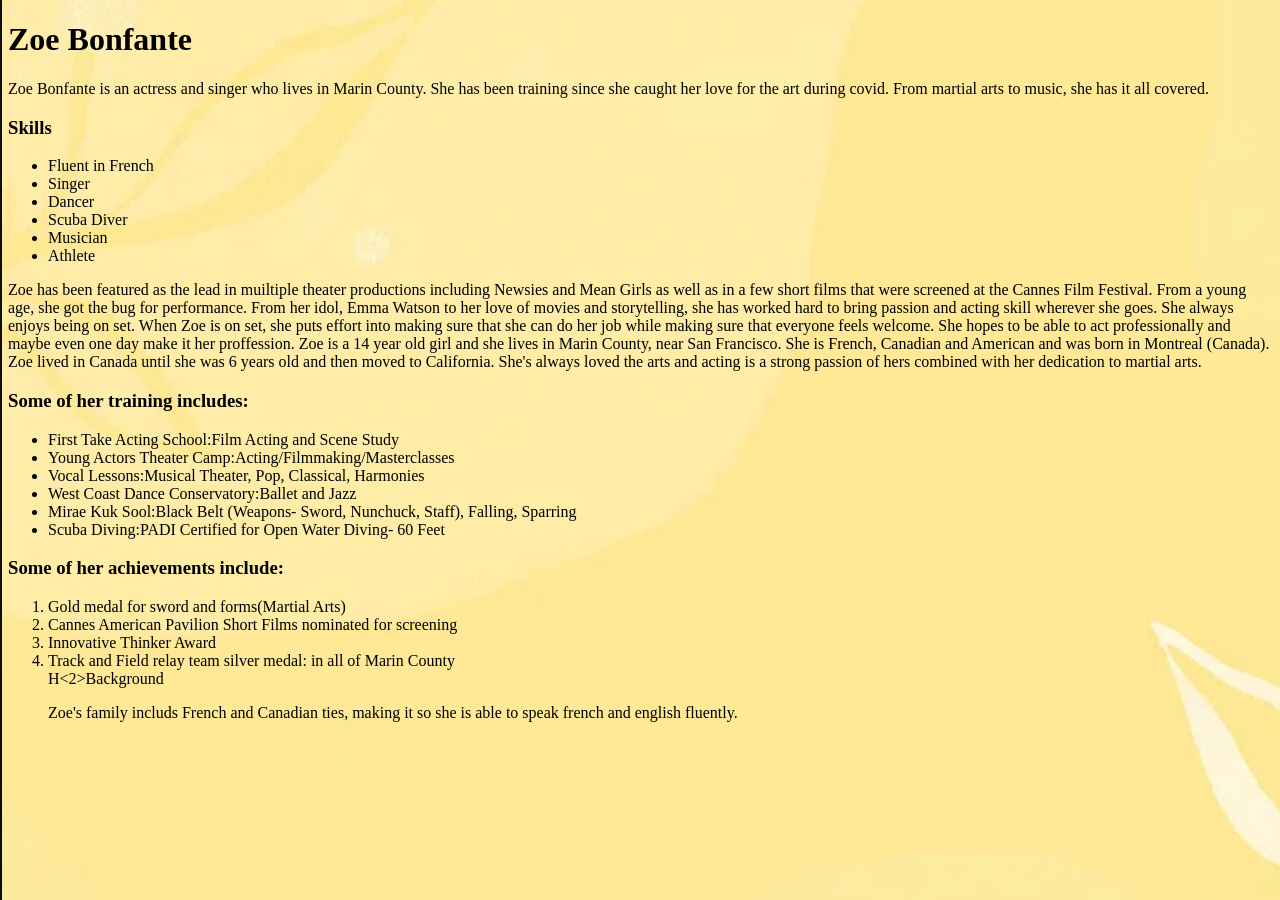
<file: index.html>
<!DOCTYPE html>
<html lang="en">
<head>
    <meta charset="UTF-8">
    <meta name="viewport" content="width=device-width, initial-scale=1.0">
    <title>Document</title>
    <h1>Zoe Bonfante</h3>
    <style>
        body {
            background-image: url('Background.png');
        }
    </style>
</head>
<body>
    <p>Zoe Bonfante is an actress and singer who lives in Marin County. She has been training since she caught her love for the art during covid. From martial arts to music, she has it all covered.   </p>
    <h3>Skills</h3>
    <!--Make this longer-->
    <ul><li>Fluent in French</li>
        <li>Singer</li>
        <li>Dancer</li>
        <li>Scuba Diver</li>
        <li>Musician</li>
        <li>Athlete</li>
        <!--Skills and other important things-->
    </ul>
    <p>Zoe has been featured as the lead in muiltiple theater productions including Newsies and Mean Girls as well as in a few short films that were screened at the Cannes Film Festival. From a young age, she got the bug for performance. From her idol, Emma Watson to her love of movies and storytelling, she has worked hard to bring passion and acting skill wherever she goes. She always enjoys being on set. When Zoe is on set, she puts effort into making sure that she can do her job while making sure that everyone feels welcome. She hopes to be able to act professionally and maybe even one day make it her proffession. Zoe is a 14 year old girl and she lives in Marin County, near San Francisco. She is French, Canadian and American and was born in Montreal (Canada). Zoe lived in Canada until she was 6 years old and then moved to California. She's always loved the arts and acting is a strong passion of hers combined with her dedication to martial arts. </p>

    <h3>Some of her training includes:</h3>
    <ul>
<li>First Take Acting School:Film Acting and Scene Study</li>
<li>Young Actors Theater Camp:Acting/Filmmaking/Masterclasses</li>
<li>Vocal Lessons:Musical Theater, Pop, Classical, Harmonies</li>
<li>West Coast Dance Conservatory:Ballet and Jazz</li>
<li>Mirae Kuk Sool:Black Belt (Weapons- Sword, Nunchuck, Staff), Falling, Sparring</li>
<li>Scuba Diving:PADI Certified for Open Water Diving- 60 Feet</li>
    </ul>
    <h3>Some of her achievements include:</h3>
    <ol>
        <li>Gold medal for sword and forms(Martial Arts)</li>
        <li>Cannes American Pavilion Short Films nominated for screening</li>
        <li>Innovative Thinker Award</li>
        <li>Track and Field relay team silver medal: in all of Marin County</li>
    </ul>

<!--Make this Longer-->

H<2>Background</2> 

<P>Zoe's family includs French and Canadian ties, making it so she is able to speak french and english fluently.</P>
<!--make sure that this isn't repeated-->
</body>
</html>
</file>
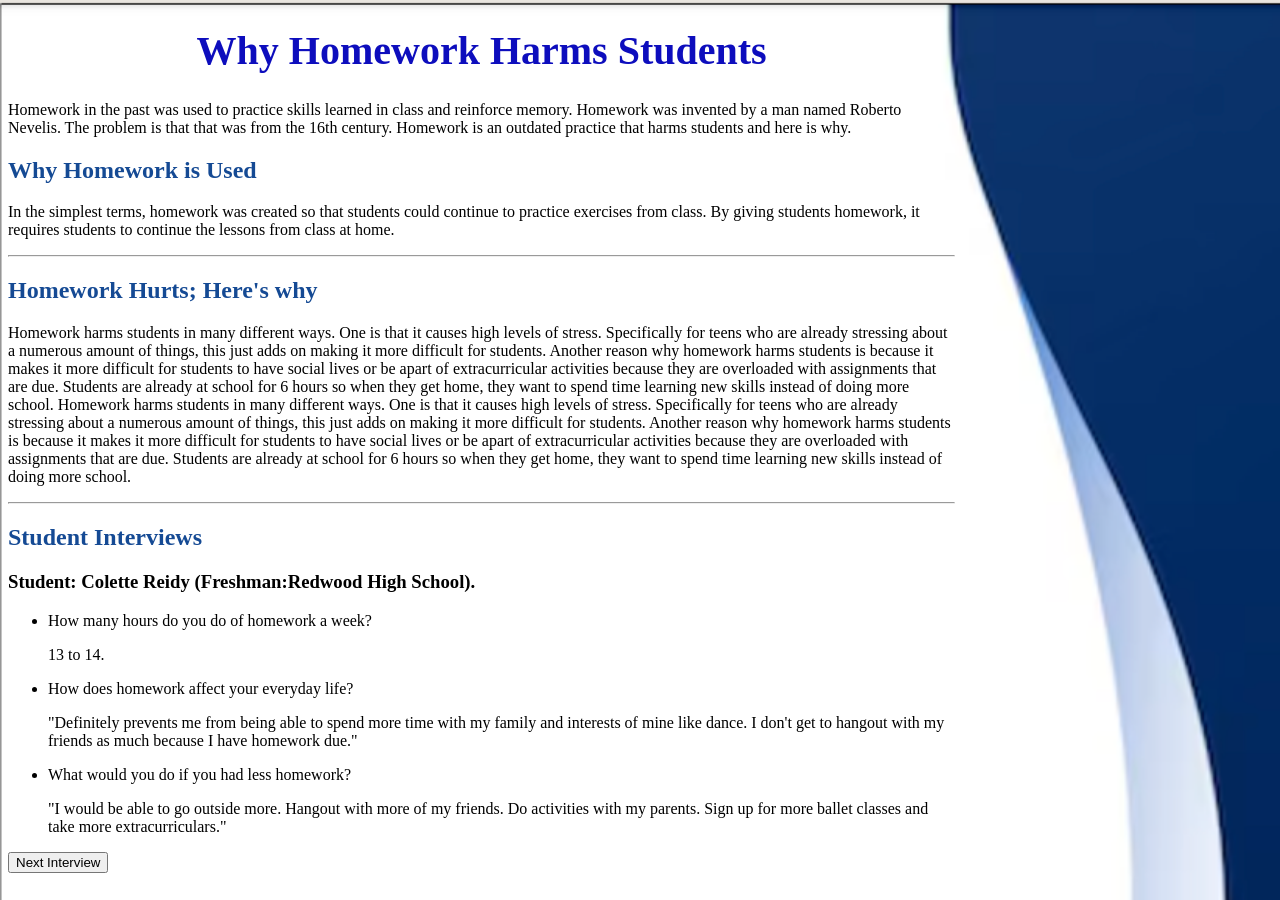
<file: homework.html>
<!DOCTYPE html>
<html lang="en">

<head>
    <meta charset="UTF-8">
    <meta name="viewport" content="width=device-width, initial-scale=1.0">
    <title>Document</title>
    <style>
        body {
            background-image: url('smallhw.png');
            background-size: cover;
            background-repeat: no-repeat;
        }
    </style>
    <link rel="stylesheet" href="homework.css">
</head>

<body>

    <div class="left-column">
        <h1>Why Homework Harms Students</h1>

        <p>Homework in the past was used to practice skills learned in class and reinforce memory. Homework was invented
            by a man named Roberto Nevelis. The problem is that that was from the 16th century. Homework is an outdated
            practice that harms students and here is why.</p>

        <h2>Why Homework is Used</h2>
        <p>In the simplest terms, homework was created so that students could continue to practice exercises from class.
            By giving students homework, it requires students to continue the lessons from class at home.</p>

        <hr>
        <h2>Homework Hurts; Here's why</h2>

        <p>Homework harms students in many different ways. One is that it causes high levels of stress. Specifically for
            teens who are already stressing about a numerous amount of things, this just adds on making it more
            difficult for students. Another reason why homework harms students is because it makes it more difficult for
            students to have social lives or be apart of extracurricular activities because they are overloaded with
            assignments that are due. Students are already at school for 6 hours so when they get home, they want to
            spend time learning new skills instead of doing more school.
            Homework harms students in many different ways. One is that it causes high levels of stress. Specifically
            for teens who are already stressing about a numerous amount of things, this just adds on making it more
            difficult for students. Another reason why homework harms students is because it makes it more difficult for
            students to have social lives or be apart of extracurricular activities because they are overloaded with
            assignments that are due. Students are already at school for 6 hours so when they get home, they want to
            spend time learning new skills instead of doing more school.
        </p>
        <hr>
        <h2>Student Interviews</h2>
        <div id="interview1">
            <h3>Student: Colette Reidy (Freshman:Redwood High School).</h3>
            <ul>
                <li>How many hours do you do of homework a week?</li>

                <p>13 to 14.</p>

                <li>How does homework affect your everyday life?</li>

                <p>"Definitely prevents me from being able to spend more time with my family and interests of mine like
                    dance. I don't get to hangout with my friends as much because I have homework due."</p>

                <li>What would you do if you had less homework?</li>

                <p>"I would be able to go outside more. Hangout with more of my friends. Do activities with my parents.
                    Sign up for more ballet classes and take more extracurriculars."</p>
            </ul>
        </div>
        <div id="interview2" hidden>
            <h3>Student: Uliana(Freshman:Redwood High School)
            </h3>
            <ul>
                <li>Do you feel like homework has a point?</li>

                <p>"No its just busy work"</p>

                <li>How many hours of homework do you go?</li>

                <p>15 hours.</p>

                <li>What would you do if you had less homework?</li>

                <p>I would hangout with friends and family a lot more. I also would not be as stressed.</p>
            </ul>
        </div>
    </div>
    <button id="button" onclick="switchInterview()" >Next Interview</button>
    <script src="homework.js"></script>
</body >
</html>
</file>
<file: homework.css>
h1 {
    color: rgb(13, 13, 189);
    font-size: 40px;
    font-family: cursive;
    text-align: center;
    text-shadow:rgb(253, 255, 160)
  }

.left-column {
    width: 74vw;
}

h2 {
    color: rgb(21, 74, 148);
    font-size: 24px;
    text-align: left}

#button {
    display: flex;
    flex-direction: row;
    justify-content: center;

}
</file>
